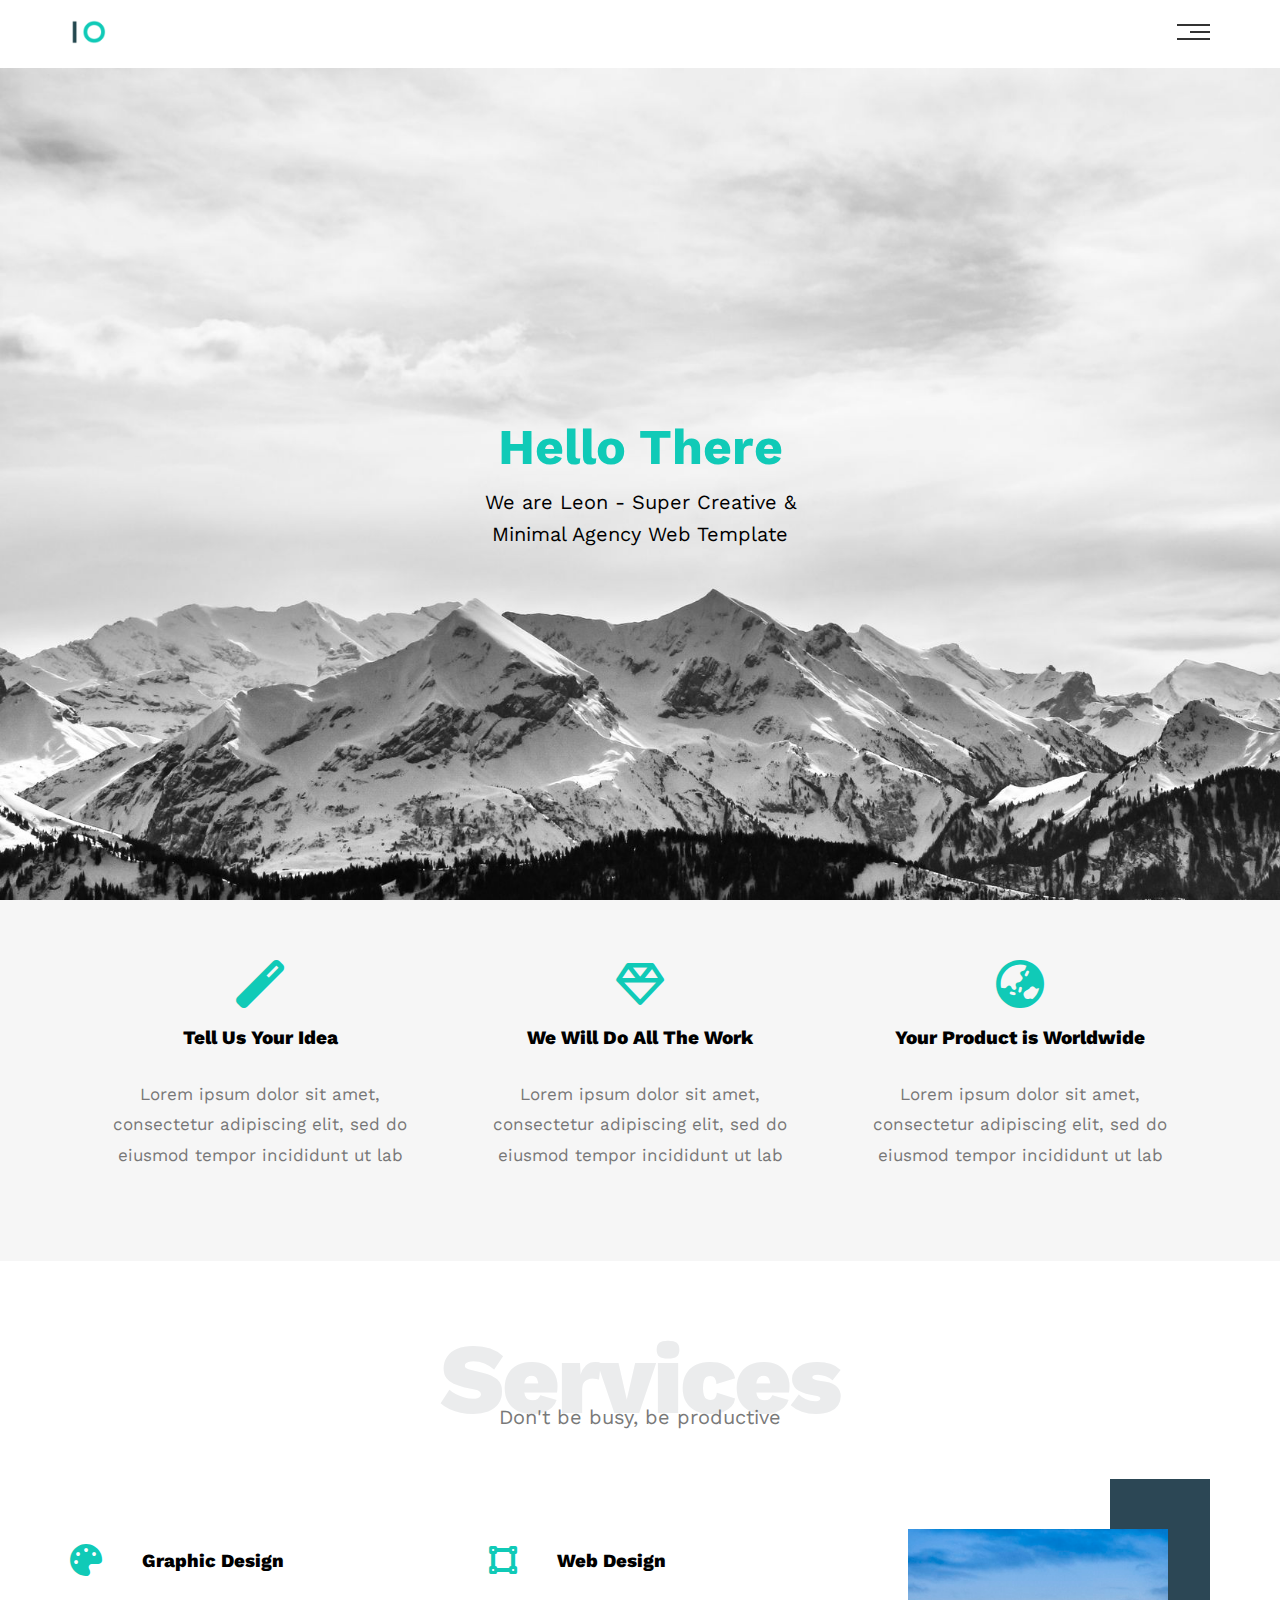
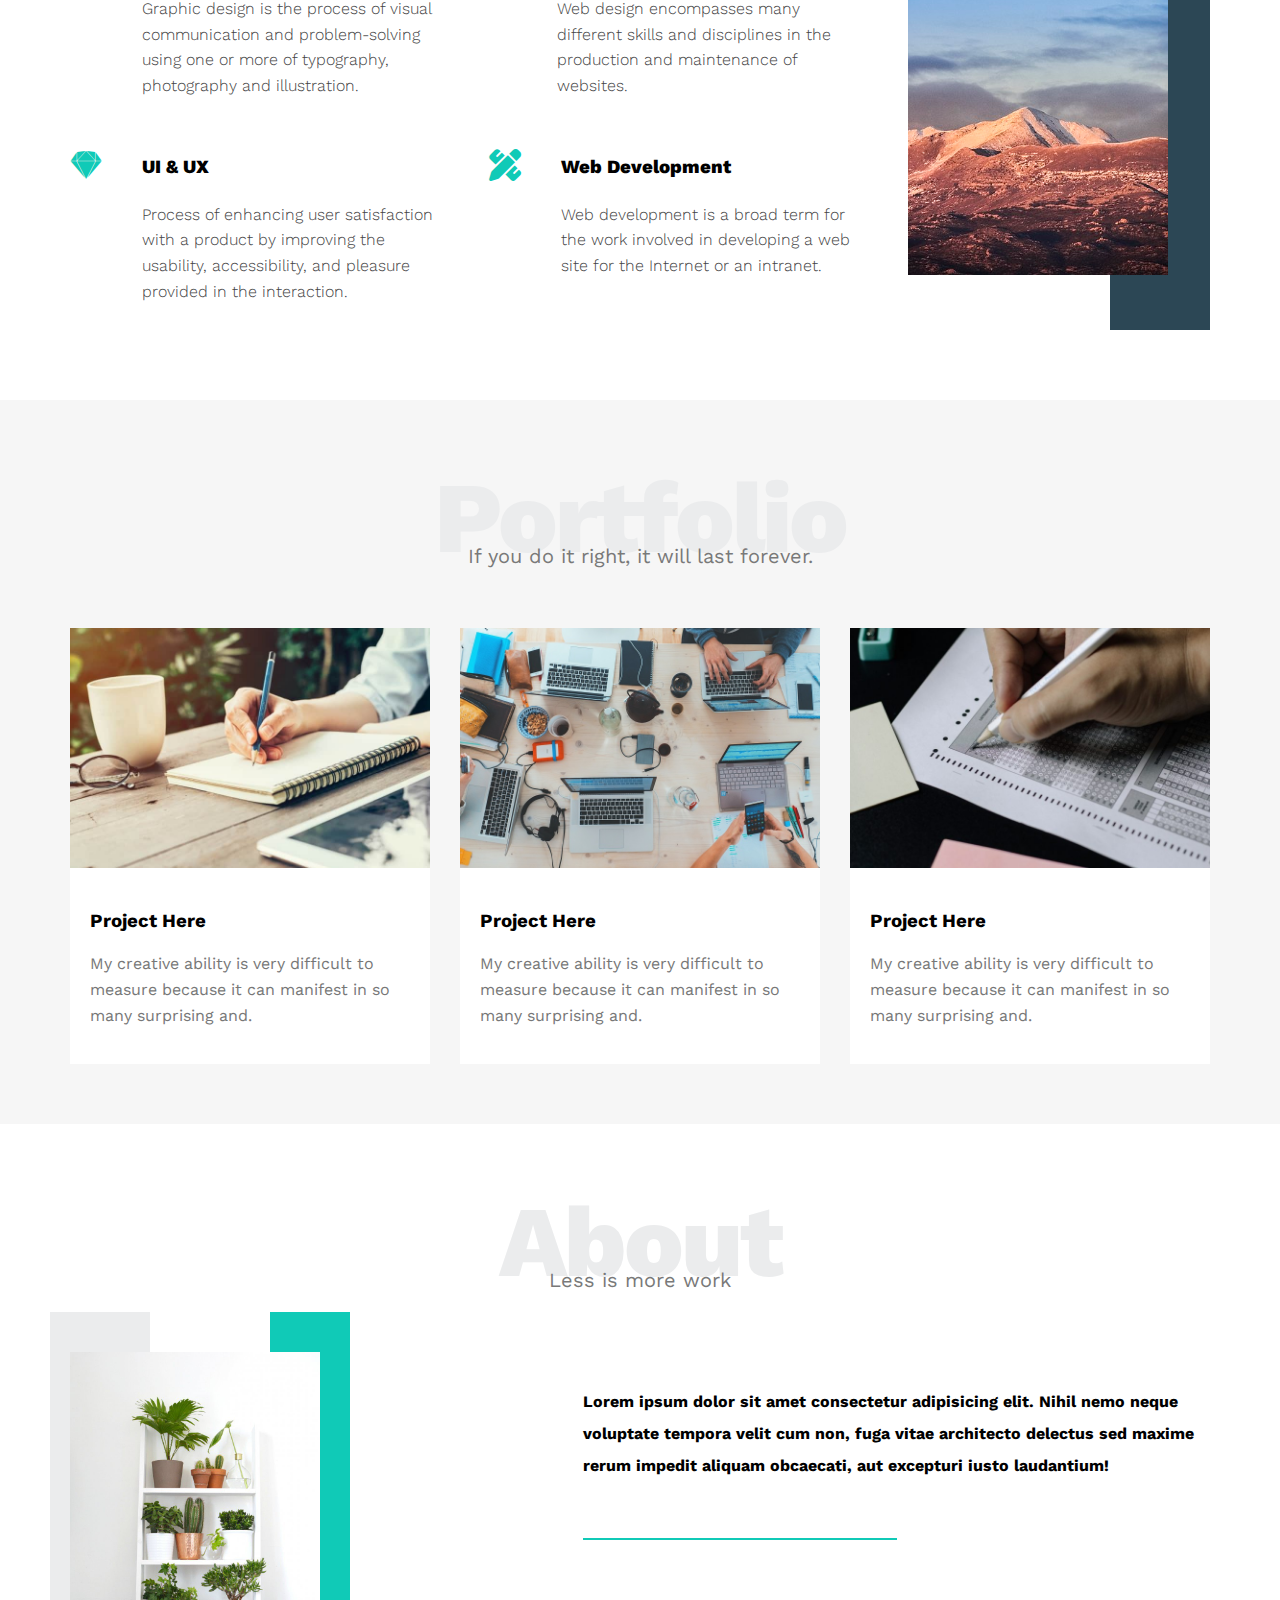
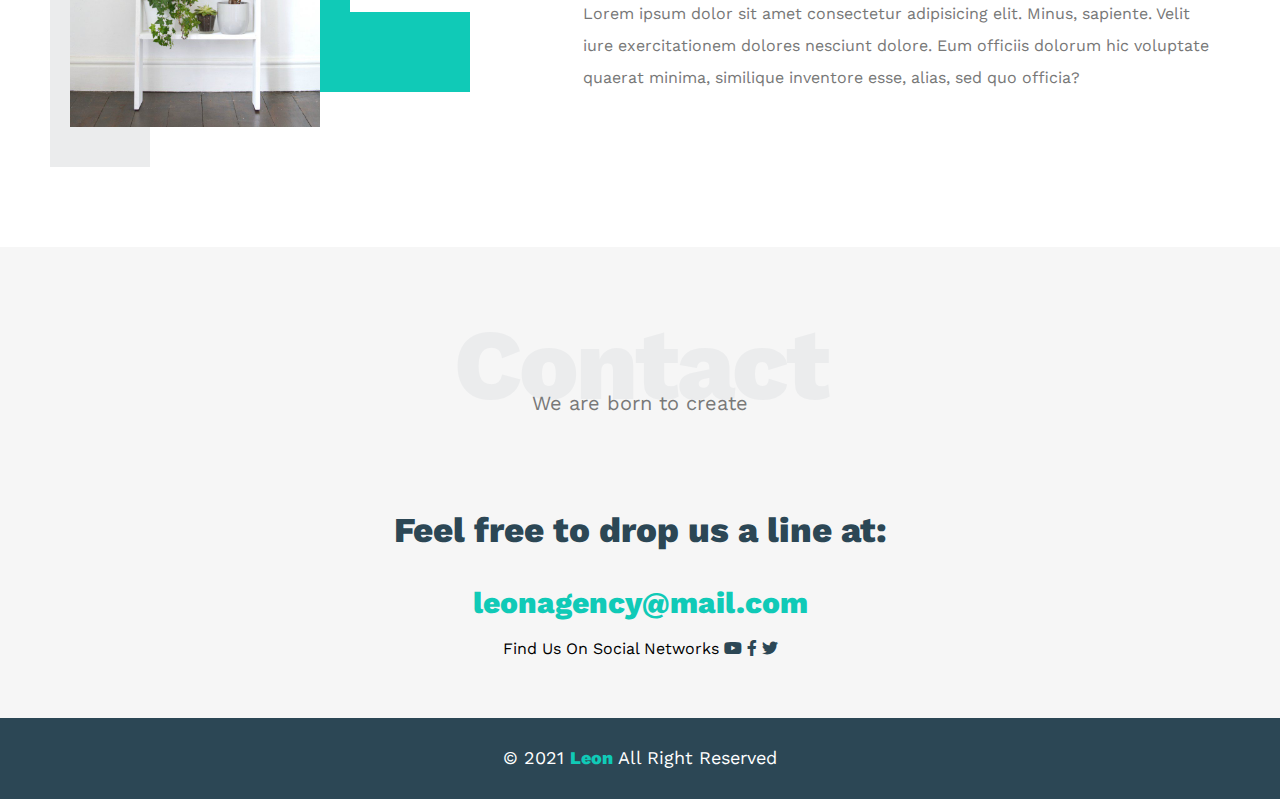
<file: index.html>
<!DOCTYPE html>
<html lang="en">
<head>
  <meta charset="UTF-8">
  <meta name="viewport" content="width=device-width, initial-scale=1.0">
  <title>Progect-One</title>
  <!-- Main Css File -->
  <link rel="stylesheet" href="./Css/main.css">
  <!-- Set Normlize Defult -->
  <link rel="stylesheet" href="Css/normlize.css">
  <!-- Font Icon -->
  <link rel="stylesheet" href="Css/all.min.css">
  <!-- Google Font -->
  <link rel="preconnect" href="https://fonts.googleapis.com">
<link rel="preconnect" href="https://fonts.gstatic.com" crossorigin>
<link href="https://fonts.googleapis.com/css2?family=Work+Sans:wght@100;200;300;400;500;600;700;800;900&display=swap" rel="stylesheet">
</head>
<body>
<!-- Start Header -->
  <div class="header">
    <div class="container">
      <div class="img">
        <img src="Img/logo.png" alt="">
      </div>
      <div class="link">
        <span class="main-span">
          <span></span>
          <span></span>
          <span></span>
        </span>
        <ul>
          <li><a href="">Services</a></li>
          <li><a href="">Portfolio</a></li>
          <li><a href="">About</a></li>
          <li><a href="">Contact</a></li>
        </ul>
      </div>
    </div>
  </div>
  <!-- End Header -->
  <!-- Start Landing -->
  <div class="landing">
    <div class="text">
      <h1>Hello There</h1>
      <p>We are Leon - Super Creative & Minimal Agency Web Template</p>
    </div>
  </div>
  <!-- End Landing -->
  <!-- Start Feature -->
  <div class="feature">
    <div class="container">
      <div class="feat-cont">
        <div class="col">
          <i class="fas fa-magic fa-3x"></i>
          <div class="text-1">
            <h3>Tell Us Your Idea</h3>
            <p>Lorem ipsum dolor sit amet, consectetur adipiscing elit, sed do eiusmod tempor incididunt ut lab</p>
          </div>
        </div>
        <div class="col">
          <i class="far fa-gem fa-3x"></i>
          <div class="text-2">
            <h3>We Will Do All The Work</h3>
            <p>Lorem ipsum dolor sit amet, consectetur adipiscing elit, sed do eiusmod tempor incididunt ut lab</p>
          </div>
        </div>
        <div class="col">
          <i class="fas fa-globe-asia fa-3x"></i>
          <div class="text-3">
            <h3>Your Product is Worldwide</h3>
            <p>Lorem ipsum dolor sit amet, consectetur adipiscing elit, sed do eiusmod tempor incididunt ut lab</p>
          </div>
        </div>
      </div>
    </div>
  </div>
  <!-- End Feature -->
  <!-- Start Servises -->
  <div class="servises">
    <div class="container">
      <div class="spesial-heading">
        <h2>Services</h2>
        <p>Don't be busy, be productive</p>
      </div>
      <div class="ser-cont">
        <div class="col">
          <div class="ser-text">
            <div class="icon">
            <i class="fas fa-palette fa-2x"></i>
            </div>
            <div class="int-text">
              <h3>Graphic Design</h3>
              <p>Graphic design is the process of visual communication and problem-solving using one or more of typography, photography and illustration.</p>
            </div>
          </div>
          <div class="ser-text">
            <div class="icon">
              <i class="fab fa-sketch fa-2x"></i>
            </div>
            <div class="int-text">
              <h3>UI & UX</h3>
              <p>Process of enhancing user satisfaction with a product by improving the usability, accessibility, and pleasure provided in the interaction.</p>
            </div>
          </div>
        </div>
        <div class="col">
          <div class="ser-text">
            <div class="icon">
              <i class="fas fa-vector-square fa-2x"></i>
            </div>
            <div class="int-text">
              <h3>Web Design</h3>
              <p>Web design encompasses many different skills and disciplines in the production and maintenance of websites.</p>
            </div>
          </div>
          <div class="ser-text">
            <div class="icon">
              <i class="fas fa-pencil-ruler fa-2x"></i>
            </div>
            <div class="int-text">
              <h3>Web Development</h3>
              <p>Web development is a broad term for the work involved in developing a web site for the Internet or an intranet.</p>
            </div>
          </div>
        </div>
        <div class="col none">
          <div class="img">
            <img src="./Img/Leon _ Template One_files/services.jpg" alt="">
          </div>
        </div>
      </div>
      </div>
  </div>
  <!-- End Servises -->
  <!-- Start Portfolio -->
  <div class="portfolio">
    <div class="container">
      <div class="spesial-heading">
        <h2>Portfolio</h2>
        <p>If you do it right, it will last forever.</p>
      </div>
      <div class="port-cont">
        <div class="sec">
          <div class="img">
            <img src="./Img/Leon _ Template One_files/portfolio-1.jpg" alt="">
          </div>
          <div class="port-text">
            <h3>Project Here</h3>
            <p>My creative ability is very difficult to measure because it can manifest in so many surprising and.</p>
          </div>
        </div>
        <div class="sec">
          <div class="img">
            <img src="./Img/Leon _ Template One_files/portfolio-2.jpg" alt="">
          </div>
          <div class="port-text">
            <h3>Project Here</h3>
            <p>My creative ability is very difficult to measure because it can manifest in so many surprising and.</p>
          </div>
        </div>
        <div class="sec">
          <div class="img">
            <img src="./Img/Leon _ Template One_files/portfolio-3.jpg" alt="">
          </div>
          <div class="port-text">
            <h3>Project Here</h3>
            <p>My creative ability is very difficult to measure because it can manifest in so many surprising and.</p>
          </div>
        </div>
      </div>
    </div>
  </div>
  <!-- End Portfolio -->
  <!-- Start About -->
  <div class="about">
    <div class="container">
      <div class="spesial-heading">
        <h2>About</h2>
        <p>Less is more work</p>
      </div>
      <div class="about-cont">
        <div class="img">
          <img src="./Img/Leon _ Template One_files/about.jpg" alt="">
        </div>
        <div class="text">
          <p>Lorem ipsum dolor sit amet consectetur adipisicing elit. Nihil nemo neque voluptate tempora velit cum non, fuga vitae architecto delectus sed maxime rerum impedit aliquam obcaecati, aut excepturi iusto laudantium!</p>
          <p>Lorem ipsum dolor sit amet consectetur adipisicing elit. Minus, sapiente. Velit iure exercitationem dolores nesciunt dolore. Eum officiis dolorum hic voluptate quaerat minima, similique inventore esse, alias, sed quo officia?</p>
        </div>
      </div>
    </div>
  </div>
  <!-- End About -->
  <!-- Start Contact -->
  <div class="contact">
    <div class="container">
      <div class="spesial-heading">
        <h2>Contact</h2>
        <p>We are born to create</p>
      </div>
      <div class="cont-text">
        <p>Feel free to drop us a line at:</p>
        <a href="mailto:leonagency@mail.com?subject=Contact" class="link">leonagency@mail.com</a>
        <div class="sp-text">
          <span class="span">Find Us On Social Networks</span>
          <i class="fab fa-youtube"></i>
          <i class="fab fa-facebook-f"></i>
          <i class="fab fa-twitter"></i>
        </div>
      </div>
    </div>
  </div>
  <!-- End Contact -->
  <!-- Start Footer -->
  <div class="footer">
    <div class="container">
      <div class="f-text">© 2021 <span>Leon</span> All Right Reserved</div>
    </div>
  </div>
  <!-- End Footer -->

</body>
</html>
</file>
<file: Css/main.css>
/* Start Varibles */
:root {
  --main-color: #10cab7;
  --second-color: #f6f6f6;
  --third-color: #2c4755;
  --main-padding: 60px;
}
/* End Varibles */
/* Start Global Rules */
* {
  box-sizing: border-box;
  font-family: 'Work Sans';
}
.container {
  padding-right: 15px;
  padding-left: 15px;
  margin-left: auto;
  margin-right: auto;
}
ul {
  list-style-type: none;
}
a {
  text-decoration: none;
}
.spesial-heading {
  text-align: center;
}
.spesial-heading h2 {
  color: #ebeced;
  font-size: 100px;
  font-weight: 800;
  letter-spacing: -3px;
  margin: 0;
}
.spesial-heading p {
  font-size: 20px;
  color: #797979;
  margin: -30px 0  0 0; 
}
/* End Global Rules */

/* Start Media */

/* Small Screen */
@media (min-width: 768px) {
  .container {
    width: 750px;
  }
}

/* Medium Screen */
@media (min-width: 992px) {
  .container {
    width: 970px;
  }
}

/* Large Screen */
@media (min-width: 1200px) {
  .container {
    width: 1170px;
  }
}
/* End Media */

/* Start Header */
.header {
  padding: 20px;
  height: 68px;
}
.header .container{
  display: flex;
  justify-content: space-between;
  align-items: center;
}
.header .container .img img{
  width: 60px;
}
.header .container .main-span {
  width: 33px;
  height: 100%;
  display: flex;
  justify-content: flex-end;
  flex-wrap: wrap;
}
.header .container .main-span span {
  width: 100%;
  height: 2px;
  background-color: #333;
  margin-bottom: 5px;
}
.header .container .main-span :nth-child(2) {
  width: 60%;
  transition: .5s;
}
.header .container .main-span:hover :nth-child(2) {
  width: 100%;
}
.header .container .link {
  position: relative;
  height: 100%;
}
.header .container ul {
  display: none;
  padding: 0;
  position: absolute;
  right: 0px;
  background-color: var(--second-color);
  width: 200px;
}
.header .container ul::before {
  content: '';
  border-width: 10px;
  border-style: solid;
  border-color: transparent transparent var(--second-color) transparent;
  position: absolute;
  top: -20px;
  right: 5px;
}
.header .container .link:hover ul {
  display: block;
}
.header .container .link ul li {
  padding: 15px;
}
.header .container .link ul li:not(:last-of-type){
  border-bottom: 1px solid #dddddd;
}
.header .container .link ul li a {
  padding-right: 100px;
  color: #333;
} 
.header .container .link ul li:hover{
  padding-left: 25px;
  transition: .5s;
}
/* End Header */

/* Start Landing */
.landing {
  background-image: url(../Img/landing.jpg);
  background-size: cover;
  height: calc(100vh - 68px);
  display: flex;
  justify-content: center;
  align-items: center;
}
.landing .text {
  display: flex;
  justify-content: center;
  flex-wrap: wrap;
  width: 320px;
}
.landing .text h1 {
  width: 100%;
  font-size: 50px;
  /* font-weight: 800; */
  margin: 0;
  color: var(--main-color);
  text-align: center;
  margin-bottom: 10px;
}
.landing .text p {
  text-align: center;
  font-size: 20px;
  line-height: 1.6;
  margin: 0;
}
/* End Landing */

/* Start Feature */
.feature {
padding-top: 60px;
padding-bottom: 60px;
background-color: var(--second-color);
}
.feature .container .feat-cont {
display: flex;
text-align: center;
}
.feature .container i {
color: var(--main-color);
}
.feature .container h3 {
font-size: 19px;
font-weight: 800;
}
.feature .container p {
font-size: 17px;
color: #777;
line-height: 1.8;
margin: 30px;
}
/* End Feature */
/* Start Servises */
.servises {
  padding-top: var(--main-padding);
  padding-bottom: var(--main-padding);
  display: flex;
  justify-content: center;
  flex-wrap: wrap;
  }
  .servises .container .ser-cont {
    padding-top: 100px;
    display: grid;
    grid-template-columns: auto auto auto;
}
.servises .container i {
  color: var(--main-color);
}
.servises .container h3 {
  font-weight: 800;
  color: black;
}
.servises .container .ser-cont .ser-text {
  display: flex;
  margin-bottom: 20px;
}
.servises .container .ser-cont .icon {
  margin-right: 40px;
  margin-top: 15px;
}
.servises .container .ser-cont .int-text {
  width: 305px;
  line-height: 1.6;
  color: #444;
  font-weight: 300;
}
.servises .container .col .img {
  position: relative;
}
.servises .container .col .img img {
  width: 260px;
}
.servises .container .col .img::before {
  content: '';
  position: absolute;
  width: 100px;
  height: calc(100% + 100px);
  background-color: var(--third-color);
  right: 0;
  top: -50px;
  z-index: -1;
}
/* End Servises */
/* Start Portfolio */
.portfolio {
  background-color: var(--second-color);
  padding-top: var(--main-padding);
  padding-bottom: var(--main-padding) 
}
.portfolio .container .port-cont {
  padding-top: var(--main-padding);
  display: grid;
  grid-template-columns: repeat(auto-fill, minmax(300px,1fr));
  grid-gap: 30px;
}
.portfolio .container .port-cont .sec {
  background-color: white;
}
.portfolio .container .port-cont .sec .img img {
  max-width: 100%;
}
.portfolio .container .port-cont .sec .port-text {
  padding: 20px;
}
.portfolio .container .port-cont .sec .port-text p {
  color: #777;
  line-height: 1.6;
}
/* End Portfolio */
/* Start About */
.about {
  padding-top: var(--main-padding);
  padding-bottom: calc(var(--main-padding) + var(--main-padding));
}
.about .container .about-cont {
  padding-top: var(--main-padding);
  display: flex;
  justify-content: space-between;
  align-items: center;
}
.about .container .about-cont .text {
  display: flex;
  flex-wrap: wrap;
  max-width: calc(110% / 2);
  position: relative;
}
.about .container .about-cont .text :first-child {
  font-weight: 700;
  line-height: 2;
  margin-bottom: 100px;
}
.about .container .about-cont .text :first-child::before {
  content: '';
  position: absolute;
  width: 50%;
  height: 2px;
  background-color: var(--main-color);
  bottom: 50%;
}
.about .container .about-cont .text :last-child {
  font-weight: 400;
  color: #777;
  line-height: 2;
}
.about .container .img {
  width: 250px;
  height: 375px;
  position: relative;
}
.about .container .img img {
  max-width: 100%;
}
.about .container .img::before {
  content: '';
  position: absolute;
  width: 100px;
  height: calc(100% + 80px);
  background-color: #ebeced;
  z-index: -1;
  left: -20px;
  bottom: -40px;
}
.about .container .img::after {
  content: '';
  position: absolute;
  width: 120px;
  height: 300px;
  border-left: 80px solid var(--main-color);
  border-bottom: 80px solid var(--main-color);
  /* background-color: var(--main-color); */
  right: -150px;
  z-index: -1;
  top: -40px;
}
/* End About */
/* Start Contact */
.contact {
  background-color: var(--second-color);
  padding-top: var(--main-padding);
  padding-bottom: var(--main-padding);
}
.contact .container .cont-text {
  padding-top: var(--main-padding);
  text-align: center;
  /* display: flex;
  justify-content: center;
  flex-wrap: wrap; */
}
.contact .container .cont-text p {
  width: 100%;
  color: var(--third-color);
  font-weight: 800;
  font-size: 35px;
}
.contact .container .cont-text .link {
  color: var(--main-color);
  font-weight: 800;
  font-size: 30px;
}
.contact .container .cont-text .sp-text {
  margin-top: 20px;
}
.contact .container .cont-text .sp-text i {
  color: var(--third-color);
}
/* End Contact */
/* Start Footer */
.footer {
  text-align: center;
  padding: 30px 10px;
  background-color: var(--third-color);
  color: white;
  font-size: 18px;
}
.footer span {
  color: var(--main-color);
  font-weight: 800;
}
/* End Footer */



/* Start Mediua */

/* Start Mediua spesial Heading */
@media (max-width: 768px) {
.spesial-heading h2 {
  font-size: 60px;
}
.spesial-heading p {
  margin-top: -20px;
}
}
/* End Mediua spesial Heading */


/* Start Mediua Feature */
@media (max-width: 768px) {
.feature .container {
  display: grid;
  gap: 20px;
}
.feature .container  p {
  margin: 0 0 30px 0;
}
}
@media (max-width: 992px) {
.feature .container {
  display: grid;
  gap: 20px;
}
.feature .container .feat-cont {
  display: grid;
  gap: 20px;
  grid-template-columns: repeat(auto-fill,minmax(300px,1fr));
}
}
/* End Mediua Feature */
/* Start Mediua Servises */
@media (max-width: 992px) {

.servises .container .ser-cont .none  {
  display: none;
}
.servises .container {
  display: grid;
  justify-content: center;
}
.servises .container .ser-cont .col .ser-text {
  display: grid;
  justify-content: center;
}
.servises .container .ser-cont h3,
.servises .container .ser-cont .icon,
.servises .container .ser-cont p {
  text-align: center;
}
.servises .container .ser-cont .int-text {
  width: 100%;
}
}
@media (max-width: 768px) {
.servises .container .ser-cont {
  display: grid;
  grid-template-columns: repeat(auto-fill, minmax(300px,1fr));
}
.servises .container .ser-cont .col .icon {
  margin-right: 0;
}
.int-text {
  width: 100%;
}
}
/* End Mediua Servises */

/* Start Mediua About */
@media (max-width: 992px) {
.about .container .about-cont .img::before,
.about .container .about-cont .img::after {
  display: none;
}
.about .container .about-cont .img {
  margin-bottom: 50px;
  text-align: center;
  width: 100%;
}
.about .container .about-cont .img img {
  width: 250px;
}
.about .container .about-cont {
  display: grid;
}
.about .container .about-cont .text {
  min-width: 100%;
  text-align: center;
}
.about .container .about-cont .text p::before {
  right: 95px;
}
}
/* End Mediua About */

/* Start Media Contact */
@media (max-width: 750px) {
.contact .container .cont-text p {
  font-size: 25px;
  letter-spacing: -2px;
}
.contact .container .cont-text .link {
  font-size: 25px;
}
}
/* End Media Contact */
/* End Mediua */
</file>
<file: Css/normlize.css>
/*! normalize.css v8.0.1 | MIT License | github.com/necolas/normalize.css */

/* Document
   ========================================================================== */

/**
 * 1. Correct the line height in all browsers.
 * 2. Prevent adjustments of font size after orientation changes in iOS.
 */

 html {
    line-height: 1.15; /* 1 */
    -webkit-text-size-adjust: 100%; /* 2 */
  }
  
  /* Sections
     ========================================================================== */
  
  /**
   * Remove the margin in all browsers.
   */
  
  body {
    margin: 0;
  }
  
  /**
   * Render the `main` element consistently in IE.
   */
  
  main {
    display: block;
  }
  
  /**
   * Correct the font size and margin on `h1` elements within `section` and
   * `article` contexts in Chrome, Firefox, and Safari.
   */
  
  h1 {
    font-size: 2em;
    margin: 0.67em 0;
  }
  
  /* Grouping content
     ========================================================================== */
  
  /**
   * 1. Add the correct box sizing in Firefox.
   * 2. Show the overflow in Edge and IE.
   */
  
  hr {
    box-sizing: content-box; /* 1 */
    height: 0; /* 1 */
    overflow: visible; /* 2 */
  }
  
  /**
   * 1. Correct the inheritance and scaling of font size in all browsers.
   * 2. Correct the odd `em` font sizing in all browsers.
   */
  
  pre {
    font-family: monospace, monospace; /* 1 */
    font-size: 1em; /* 2 */
  }
  
  /* Text-level semantics
     ========================================================================== */
  
  /**
   * Remove the gray background on active links in IE 10.
   */
  
  a {
    background-color: transparent;
  }
  
  /**
   * 1. Remove the bottom border in Chrome 57-
   * 2. Add the correct text decoration in Chrome, Edge, IE, Opera, and Safari.
   */
  
  abbr[title] {
    border-bottom: none; /* 1 */
    text-decoration: underline; /* 2 */
    text-decoration: underline dotted; /* 2 */
  }
  
  /**
   * Add the correct font weight in Chrome, Edge, and Safari.
   */
  
  b,
  strong {
    font-weight: bolder;
  }
  
  /**
   * 1. Correct the inheritance and scaling of font size in all browsers.
   * 2. Correct the odd `em` font sizing in all browsers.
   */
  
  code,
  kbd,
  samp {
    font-family: monospace, monospace; /* 1 */
    font-size: 1em; /* 2 */
  }
  
  /**
   * Add the correct font size in all browsers.
   */
  
  small {
    font-size: 80%;
  }
  
  /**
   * Prevent `sub` and `sup` elements from affecting the line height in
   * all browsers.
   */
  
  sub,
  sup {
    font-size: 75%;
    line-height: 0;
    position: relative;
    vertical-align: baseline;
  }
  
  sub {
    bottom: -0.25em;
  }
  
  sup {
    top: -0.5em;
  }
  
  /* Embedded content
     ========================================================================== */
  
  /**
   * Remove the border on images inside links in IE 10.
   */
  
  img {
    border-style: none;
  }
  
  /* Forms
     ========================================================================== */
  
  /**
   * 1. Change the font styles in all browsers.
   * 2. Remove the margin in Firefox and Safari.
   */
  
  button,
  input,
  optgroup,
  select,
  textarea {
    font-family: inherit; /* 1 */
    font-size: 100%; /* 1 */
    line-height: 1.15; /* 1 */
    margin: 0; /* 2 */
  }
  
  /**
   * Show the overflow in IE.
   * 1. Show the overflow in Edge.
   */
  
  button,
  input { /* 1 */
    overflow: visible;
  }
  
  /**
   * Remove the inheritance of text transform in Edge, Firefox, and IE.
   * 1. Remove the inheritance of text transform in Firefox.
   */
  
  button,
  select { /* 1 */
    text-transform: none;
  }
  
  /**
   * Correct the inability to style clickable types in iOS and Safari.
   */
  
  button,
  [type="button"],
  [type="reset"],
  [type="submit"] {
    -webkit-appearance: button;
  }
  
  /**
   * Remove the inner border and padding in Firefox.
   */
  
  button::-moz-focus-inner,
  [type="button"]::-moz-focus-inner,
  [type="reset"]::-moz-focus-inner,
  [type="submit"]::-moz-focus-inner {
    border-style: none;
    padding: 0;
  }
  
  /**
   * Restore the focus styles unset by the previous rule.
   */
  
  button:-moz-focusring,
  [type="button"]:-moz-focusring,
  [type="reset"]:-moz-focusring,
  [type="submit"]:-moz-focusring {
    outline: 1px dotted ButtonText;
  }
  
  /**
   * Correct the padding in Firefox.
   */
  
  fieldset {
    padding: 0.35em 0.75em 0.625em;
  }
  
  /**
   * 1. Correct the text wrapping in Edge and IE.
   * 2. Correct the color inheritance from `fieldset` elements in IE.
   * 3. Remove the padding so developers are not caught out when they zero out
   *    `fieldset` elements in all browsers.
   */
  
  legend {
    box-sizing: border-box; /* 1 */
    color: inherit; /* 2 */
    display: table; /* 1 */
    max-width: 100%; /* 1 */
    padding: 0; /* 3 */
    white-space: normal; /* 1 */
  }
  
  /**
   * Add the correct vertical alignment in Chrome, Firefox, and Opera.
   */
  
  progress {
    vertical-align: baseline;
  }
  
  /**
   * Remove the default vertical scrollbar in IE 10+.
   */
  
  textarea {
    overflow: auto;
  }
  
  /**
   * 1. Add the correct box sizing in IE 10.
   * 2. Remove the padding in IE 10.
   */
  
  [type="checkbox"],
  [type="radio"] {
    box-sizing: border-box; /* 1 */
    padding: 0; /* 2 */
  }
  
  /**
   * Correct the cursor style of increment and decrement buttons in Chrome.
   */
  
  [type="number"]::-webkit-inner-spin-button,
  [type="number"]::-webkit-outer-spin-button {
    height: auto;
  }
  
  /**
   * 1. Correct the odd appearance in Chrome and Safari.
   * 2. Correct the outline style in Safari.
   */
  
  [type="search"] {
    -webkit-appearance: textfield; /* 1 */
    outline-offset: -2px; /* 2 */
  }
  
  /**
   * Remove the inner padding in Chrome and Safari on macOS.
   */
  
  [type="search"]::-webkit-search-decoration {
    -webkit-appearance: none;
  }
  
  /**
   * 1. Correct the inability to style clickable types in iOS and Safari.
   * 2. Change font properties to `inherit` in Safari.
   */
  
  ::-webkit-file-upload-button {
    -webkit-appearance: button; /* 1 */
    font: inherit; /* 2 */
  }
  
  /* Interactive
     ========================================================================== */
  
  /*
   * Add the correct display in Edge, IE 10+, and Firefox.
   */
  
  details {
    display: block;
  }
  
  /*
   * Add the correct display in all browsers.
   */
  
  summary {
    display: list-item;
  }
  
  /* Misc
     ========================================================================== */
  
  /**
   * Add the correct display in IE 10+.
   */
  
  template {
    display: none;
  }
  
  /**
   * Add the correct display in IE 10.
   */
  
  [hidden] {
    display: none;
  }
</file>
